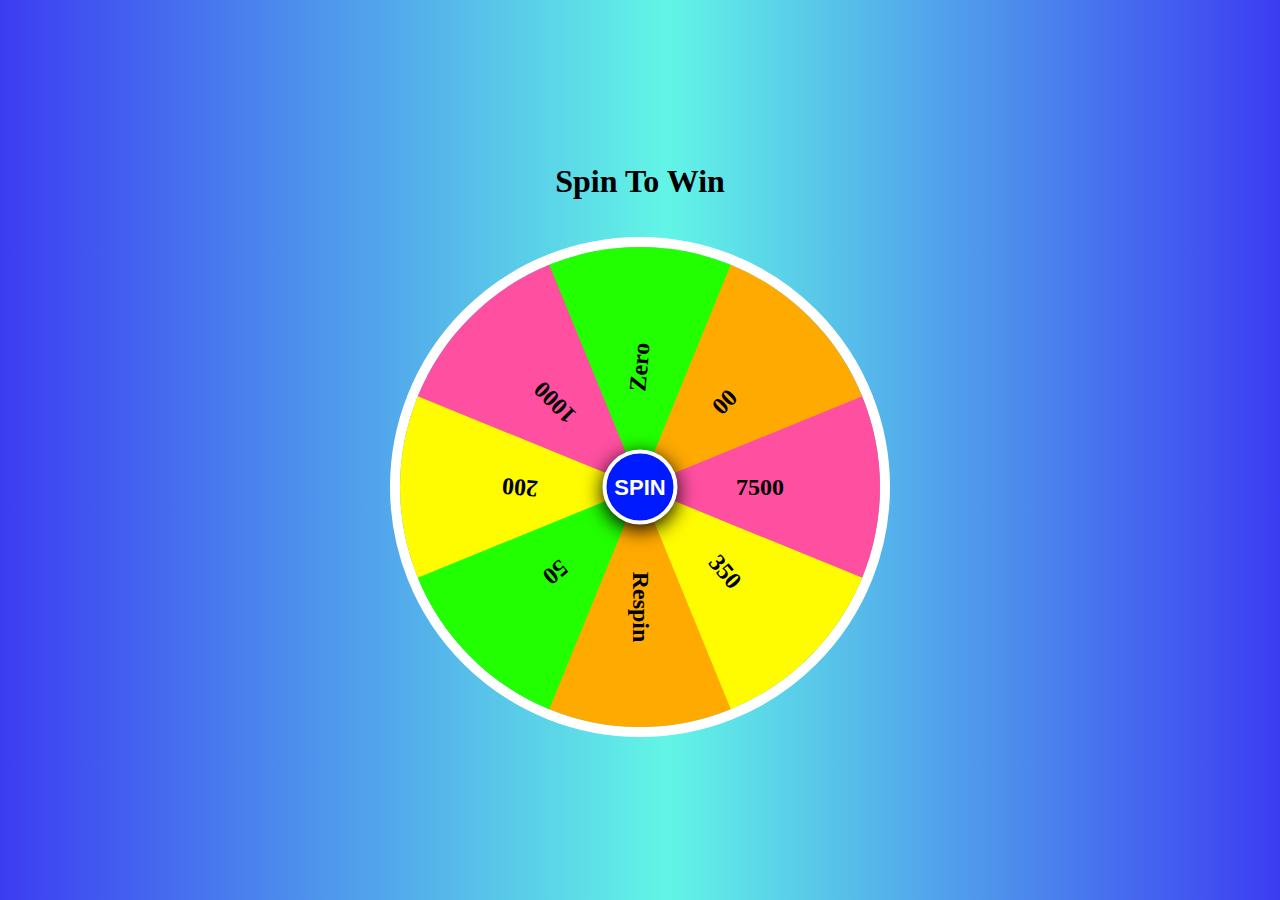
<file: spinwin/index.html>
<html>
  <head>
    <title>Movie Selector</title>
    <link href="style.css" rel="stylesheet" type="text/css" />
  </head>
  <body>

    <h1><center> Spin  To Win</center><br>
    
	<div id="mainbox" class="mainbox">
		<div id="box" class="box">
			<div class="box1">
				<span class="span1"><b>200</b></span>
				<span class="span2"><b>7500</b></span>
				<span class="span3"><b>Respin</b></span>
				<span class="span4"><b>Zero</b></span>
			</div>
			<div class="box2">
				<span class="span1"><b>350</b></span>
				<span class="span2"><b>1000</b></span>
				<span class="span3"><b>00</b></span>
				<span class="span4"><b>50</b></span>
			</div>
		</div>

		<button class="spin" onclick="myfunction()">SPIN</button>
	</div>
	<div id="result"></div>

  
  <script src="script.js"></script>
  </body>
</html>
</file>
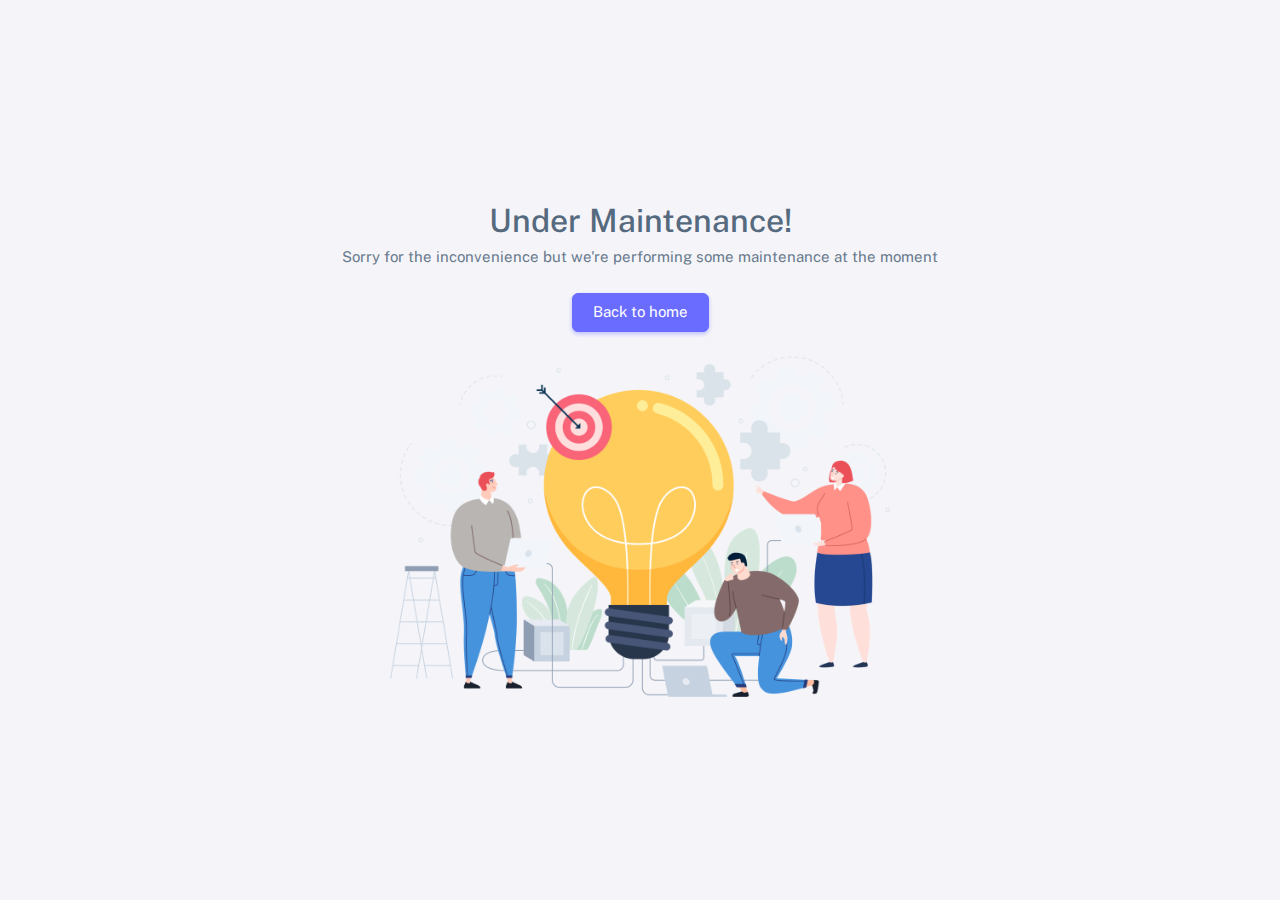
<file: html/underRaccoonDev.html>
<!DOCTYPE html>

<!-- =========================================================
* Sneat - Bootstrap 5 HTML Admin Template - Pro | v1.0.0
==============================================================

* Product Page: https://themeselection.com/products/sneat-bootstrap-html-admin-template/
* Created by: ThemeSelection
* License: You must have a valid license purchased in order to legally use the theme for your project.
* Copyright ThemeSelection (https://themeselection.com)

=========================================================
 -->
<!-- beautify ignore:start -->
<html
  lang="en"
  class="light-style"
  dir="ltr"
  data-theme="theme-default"
  data-assets-path="../assets/"
  data-template="vertical-menu-template-free"
>
  <head>
    <meta charset="utf-8" />
    <meta
      name="viewport"
      content="width=device-width, initial-scale=1.0, user-scalable=no, minimum-scale=1.0, maximum-scale=1.0"
    />

    <title>Cash Out-[underRaccoonDev]</title>

    <meta name="description" content="" />

    <!-- Favicon -->
    <link rel="icon" type="image/x-icon" href="../assets/img/raccoon/fav.png">

    <!-- Fonts -->
    <link rel="preconnect" href="https://fonts.googleapis.com" />
    <link rel="preconnect" href="https://fonts.gstatic.com" crossorigin />
    <link
      href="https://fonts.googleapis.com/css2?family=Public+Sans:ital,wght@0,300;0,400;0,500;0,600;0,700;1,300;1,400;1,500;1,600;1,700&display=swap"
      rel="stylesheet"
    />

    <!-- Icons. Uncomment required icon fonts -->
    <link rel="stylesheet" href="../assets/vendor/fonts/boxicons.css" />

    <!-- Core CSS -->
    <link rel="stylesheet" href="../assets/vendor/css/core.css" class="template-customizer-core-css" />
    <link rel="stylesheet" href="../assets/vendor/css/theme-default.css" class="template-customizer-theme-css" />
    <link rel="stylesheet" href="../assets/css/demo.css" />

    <!-- Vendors CSS -->
    <link rel="stylesheet" href="../assets/vendor/libs/perfect-scrollbar/perfect-scrollbar.css" />

    <!-- Page CSS -->
    <!-- Page -->
    <link rel="stylesheet" href="../assets/vendor/css/pages/page-misc.css" />
    <!-- Helpers -->
    <script src="../assets/vendor/js/helpers.js"></script>
    <script src="../assets/js/config.js"></script>
  </head>

  <body>
    <!-- Content -->

    <!--Under Maintenance -->
    <div class="container-xxl container-p-y">
      <div class="misc-wrapper">
        <h2 class="mb-2 mx-2">Under Maintenance!</h2>
        <p class="mb-4 mx-2">Sorry for the inconvenience but we're performing some maintenance at the moment</p>
        <a href="index.html" class="btn btn-primary">Back to home</a>
        <div class="mt-4">
          <img
            src="../assets/img/illustrations/girl-doing-yoga-light.png"
            alt="girl-doing-yoga-light"
            width="500"
            class="img-fluid"
            data-app-dark-img="illustrations/girl-doing-yoga-dark.png"
            data-app-light-img="illustrations/girl-doing-yoga-light.png"
          />
        </div>
      </div>
    </div>
    <!-- /Under Maintenance -->

    <!-- / Content -->

    <!-- Core JS -->
    <!-- build:js assets/vendor/js/core.js -->
    <script src="../assets/vendor/libs/jquery/jquery.js"></script>
    <script src="../assets/vendor/libs/popper/popper.js"></script>
    <script src="../assets/vendor/js/bootstrap.js"></script>
    <script src="../assets/vendor/libs/perfect-scrollbar/perfect-scrollbar.js"></script>

    <script src="../assets/vendor/js/menu.js"></script>
    <!-- endbuild -->

    <!-- Vendors JS -->

    <!-- Main JS -->
    <script src="../assets/js/main.js"></script>

    <!-- Page JS -->

    <!-- Place this tag in your head or just before your close body tag. -->
    <script async defer src="https://buttons.github.io/buttons.js"></script>
  </body>
</html>
</file>
<file: spinwin/style.css>
*{
    box-sizing: border-box;
    padding: 0;
    margin: 0;
    outline: none;
  }
  
  
  body{
    font-family: Open Sans;
    display: flex;
    justify-content: center;
    align-items: center;
    min-height: 100vh;
    overflow: hidden;
    background: rgb(60,60,242);
    background: linear-gradient(90deg, rgba(60,60,242,1) 0%, rgba(98,245,230,1) 52%, rgba(60,60,242,1) 100%);
    background-size: cover;
  }
  
  .mainbox{
    position: relative;
    width: 500px;
    height: 500px;
  }
  .mainbox:after{
    position: absolute;
    content: '';
    width: 32px;
    height: 32px;
    background-size: 32px;
    right: -30px;
    top: 50%;
    transform: translateY(-50%);
  }
  .box{
    width: 100%;
    height: 100%;
    position: relative;
    border-radius: 50%;
    border: 10px solid #fff;
    overflow: hidden;
    transition: all ease 5s;
  }
  span{
    width: 50%;
    height: 50%;
    display: inline-block;
    position: absolute;
  }
  .span1{
    clip-path: polygon(0 92%, 100% 50%, 0 8%);
    background-color: #fffb00;
    top: 120px;
    left: 0;
  }
  .span2{
    clip-path: polygon(100% 92%, 0 50%, 100% 8%);
    background-color: #ff4fa1;
    top: 120px;
    right: 0;
  }
  .span3{
    clip-path: polygon(50% 0%, 8% 100%, 92% 100%);
    background-color: #ffaa00;
    bottom: 0;
    left: 120px;
  }
  .span4{
    clip-path: polygon(50% 100%, 92% 0, 8% 0);
    background-color: #22ff00;
    top: 0;
    left: 120px;
  }
  
  
  .box1 .span3 b{
     transform: translate(-50%, -50%) rotate(-270deg);
  }
  .box1 .span1 b,
  .box2 .span1 b{
    transform: translate(-50%, -50%) rotate(185deg);
  }
  .box2 .span3 b{
    transform: translate(-50%, -50%) rotate(90deg);
  }
  .box1 .span4 b,
  .box2 .span4 b{
    transform: translate(-50%, -50%) rotate(-85deg);
  }
  
  .box2{
    width: 100%;
    height: 100%;
    transform: rotate(-135deg);
  }
  span b{
    font-size: 24px;
    position: absolute;
    top: 50%;
    left: 50%;
    transform: translate(-50%, -50%);
  
  }
  
  .spin{
    position: absolute;
    top: 50%;
    left: 50%;
    transform: translate(-50%, -50%);
    width: 75px;
    height: 75px;
    border-radius: 50%;
    border: 4px solid #fff;
    background-color: #001aff;
    color: #fff;
    box-shadow: 0 5px 20px #000;
    font-weight: bold;
    font-size: 22px;
    cursor: pointer;
  }
  .spin:active{
    width: 70px;
    height: 70px;
    font-size: 20px;
  }
  
  .mainbox.animate:after{
    animation: animateArrow 0.7s ease infinite;
  }
  @keyframes animateArrow{
    50%{
      right: -40px;
    }
  }
  .selected {
    background-color: #FFD700;
    animation: blink 1s infinite;
}

@keyframes blink {
    0% {
        background-color: #FFD700;
    }
    50% {
        background-color: #FFFFFF;
    }
    100% {
        background-color: #FFD700;
    }
}
</file>
